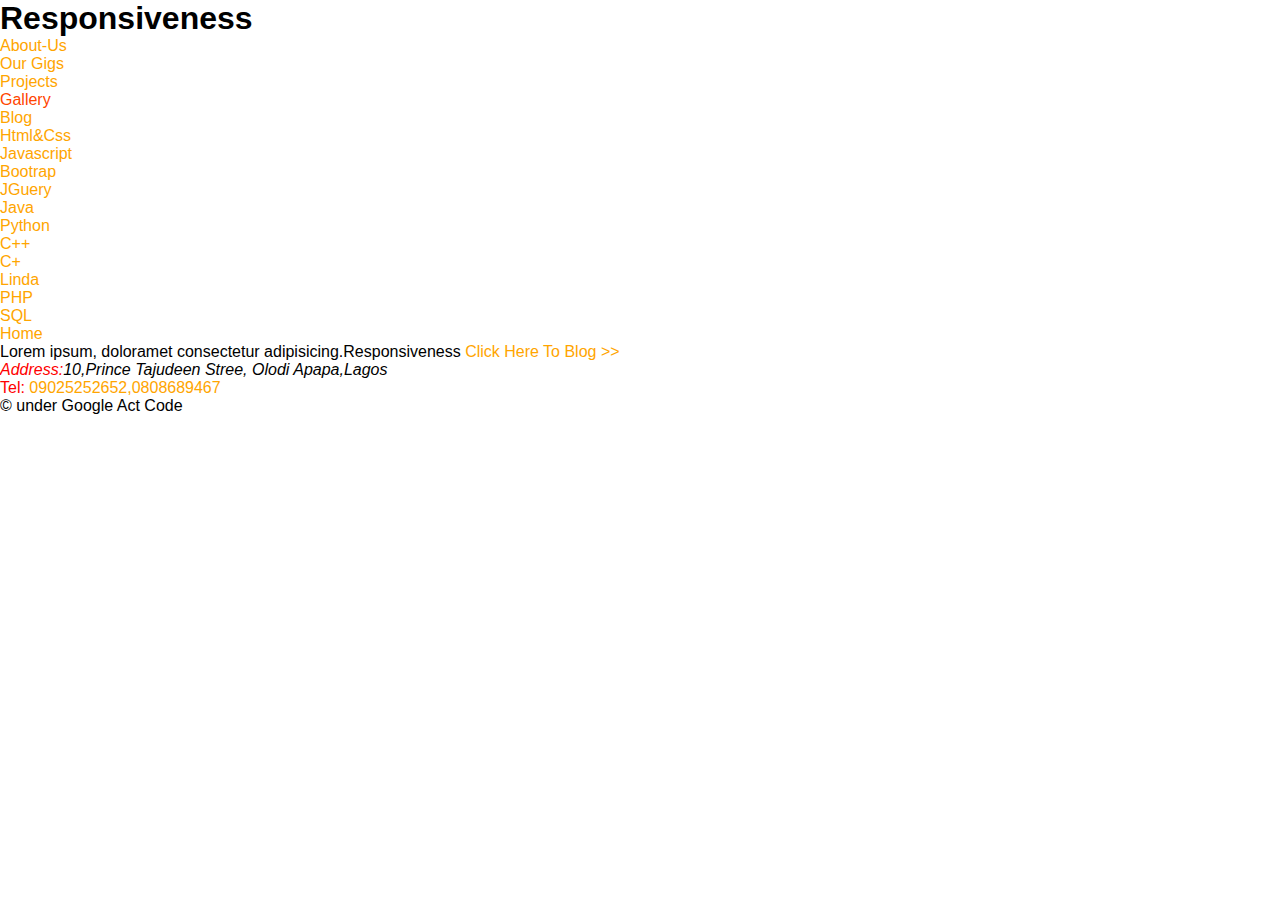
<file: ayo.html>
<!DOCTYPE html>
<html lang="en">
<head>
    <meta charset="UTF-8">
    <meta name="viewport" content="width=device-width, initial-scale=1.0">
    <link rel="stylesheet" type="text/css" href="css/index.css">
    <title>Pratical</title>
</head>
<body>
    <div class="main"><!--main div start here-->

        <div class="responsive"><!--reponsive website start here-->
            <div class="nav">
                <nav class="menu">
                    <h1>Responsiveness</h1>
                   <ul>
                       <li>
                           <a href="#">About-Us</a>
                       </li>
                       <li>
                           <a href="#">Our Gigs</a>
                        </li>
                       <li>
                           <a href="#">Projects</a>
                        </li>
                        <li>
                            <a href="">Gallery</a>
                        </li>
                        <li class="dropdown"><!--dropdown start here-->
                            <a href="#">Blog</a>
                            <div class="first"><!--first start here-->
                            <ul class="second"><!--scond start here-->
                                <li><a href="#">Html&Css</a></li>
                                <li><a href="#">Javascript</a></li>
                                <li><a href="#">Bootrap</a></li>
                                <li><a href="#">JGuery</a></li>
                                <li><a href="#">Java</a></li>
                                <li><a href="#">Python</a></li>
                                <li><a href="#">C++</a></li>
                                <li><a href="#">C+</a></li>
                                <li><a href="#">Linda</a></li>
                                <li><a href="#">PHP</a></li>
                                 <li><a href="#">SQL</a></li>
                            </ul><!--second ends here-->
                            </div><!--first ends here-->
                        </li><!--dropdown ends here-->

                        
                        <li>
                            <a href="#">Home</a>
                        </li>
                   </ul>
                </nav>
            </div>
        </div><!--reponsive website ebds here-->

        <div></div>
        <div class="center"><!--center start here-->
            <p>Lorem ipsum, doloramet consectetur adipisicing.Responsiveness <span><a href="#">Click Here To Blog &gt;&gt;</a> </span> 
    
            </p>
        </div><!--center ends here-->

        <footer><!--footer start here-->
            <div class="ftfloat">
            <address>
                <p> <span style="color: red;"> Address:</span>10,Prince Tajudeen Stree, Olodi Apapa,Lagos</p>
            </address>
            <div class="contact">
                <a href="#"><span style="color:red;" >Tel:</span> 09025252652,0808689467</a>
            </div>
            </div>
            <div class="ft"> &copy; under Google Act Code </div>
        </footer><!--footer ends here-->


    </div><!--main div ends here-->
</body>
</html>
</file>
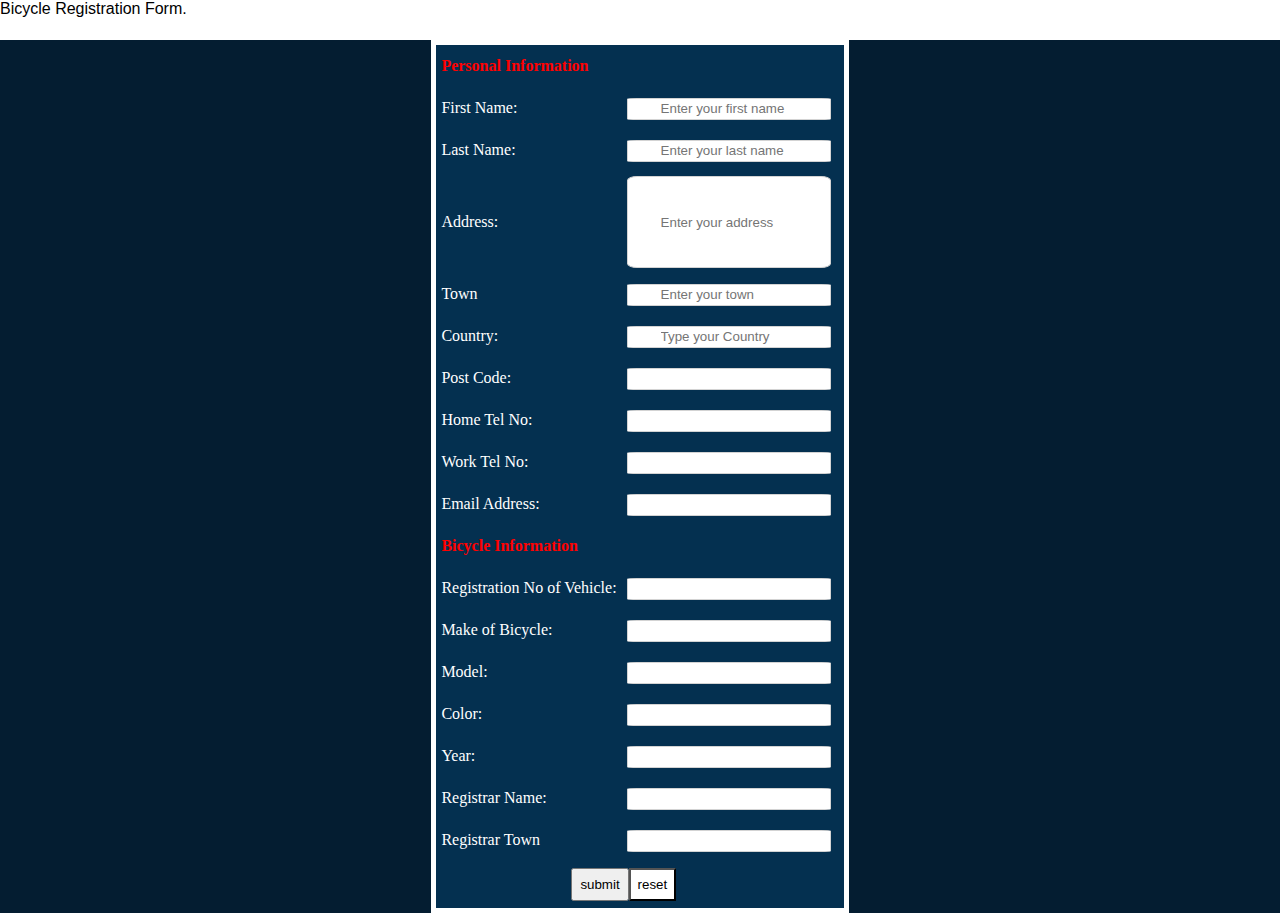
<file: Bicycleform.html>
<!DOCTYPE html>
<html lang="en">
<head>
    <meta charset="UTF-8">
    <meta name="viewport" content="width=device-width, initial-scale=1.0">
    <link rel="stylesheet" href="css/Bicycleform.css">
    <title>Bicycle Registration Form</title>
</head>
<body>
    <div class="wrapper">
        <div class="wrapper2">
        <div class="formWrapper">
            <form action="javascript: void">
                    <p class="para">Bicycle Registration Form.</p>
                    <span class="space2"></span>


                    <table>
                        <tr class="bicycle-info">
                        <td>Personal Information</td>
                        <td></td>
                        </tr>
                            <tr>
                                <td>First Name:</td>
                                <td><input type="text" id="first-name " class="name" name="name" placeholder="Enter your first name" required></td>
                            </tr>
                            <tr>
                                <td>Last Name:</td>
                                <td><input type="text" id="last-name " class="name" placeholder="Enter your last name" required></td>
                            </tr>
                            <tr>
                                <td>Address:</td>
                                <td><input type="text" id="address"class="name" name="number" placeholder="Enter your address"></td>
                            </tr>
                            <tr>
                                <td>Town</td>
                                <td> <input type="text" placeholder="Enter your town" id="town" class="name" name="name"> </td>
                            </tr>
                            <td>Country:</td>
                            <td><input type="text" placeholder="Type your Country" id="Country"class="name"> </td>
                            <tr>
                                <td>Post Code:</td>
                                <td><input type="text"  id="post-code" class="name" name="name"></td>
                            </tr>
                            <tr>
                                <td>Home Tel No:</td>
                                <td><input type="number" id="home-tel" class="name" name="number"></td>
                            </tr>
                            <tr>
                                <td>Work Tel No:</td>
                                <td><input type="number" id="work-tel" class="name" name="number"></td>
                            </tr>
                            <tr>
                                <td>Email Address:</td> 
                                <td><input type="email" id="home-tel" class="name" name="number"> </td>
                            </tr>
<!------------------------------------------------------------- -bicycle information--------------------------------------------- -->
                             <tr class="bicycle-info">
                                 <td>Bicycle Information</td>
                                 <td></td>
                             </tr>

                            <tr>
                                <td>Registration No of Vehicle:</td>
                                <td><input type="text" id="reg-veh " class="name"></td>
                            </tr>
                            <tr>
                                <td>Make of Bicycle:</td>
                                <td><input type="text" id="make of bicycle" class="name"></td>
                            </tr>
                             <tr>
                                 <td>Model:</td>
                                 <td><input type="text" id="model" class="name"></td>
                             </tr>
                            <tr>
                                <td>Color:</td>
                                <td><input type="text" id="make"  class="name"></td>
                            </tr>
                            <tr>
                                <td>Year:</td>
                                <td><input type="text" id="year" class="name"></td>
                            </tr>

                            <tr>
                                <td>Registrar Name:</td>
                                <td><input type="text" id="Re-name" class="name"></td>
                            </tr>

                            <tr>
                                <td>Registrar Town </td>
                                <td><input type="text" id="Re-town" class="name"></td>
                            </tr>

                            <tr class="submit">
                                <td><input type="submit" id="submit" value="submit"></td> 
                    
                                <td> <input type="submit" id="reset" value="reset"></td>

                            </tr>





                    
                            
                    </table>



            </form>
        </div>
        </div>
    </div>
    
</body>
</html>
</file>
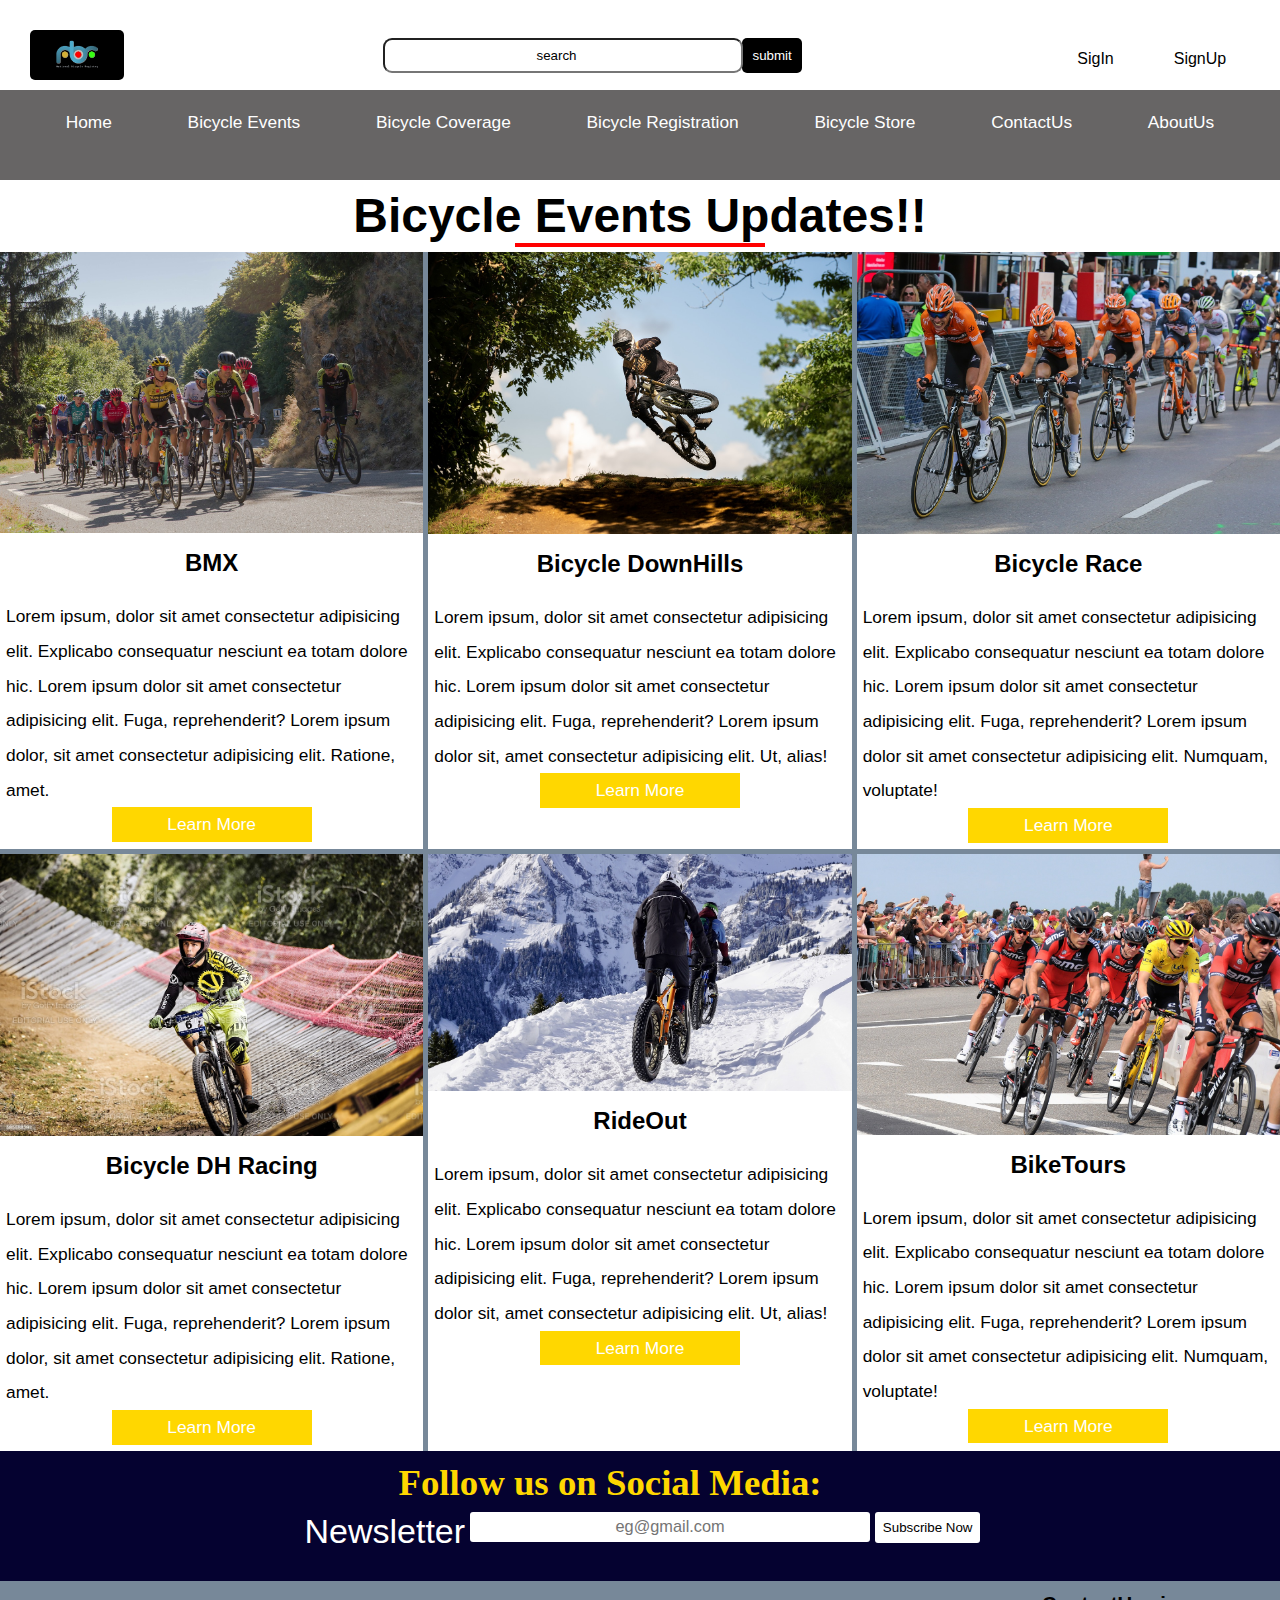
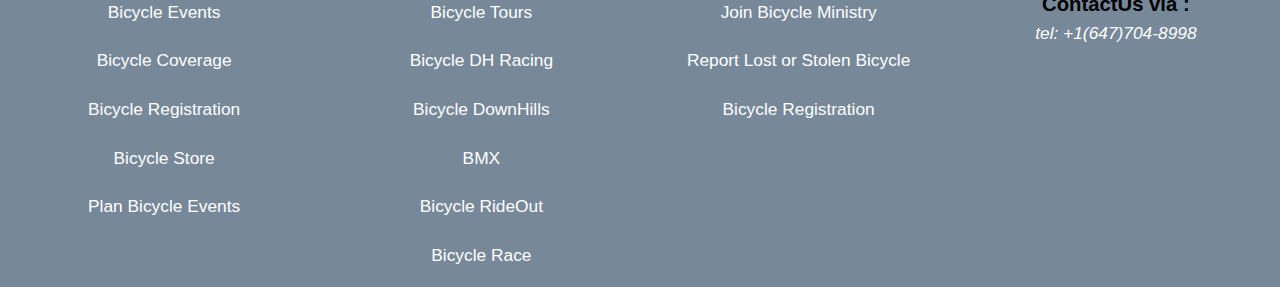
<file: bike-event.html>
<!DOCTYPE html>
<html lang="en">
<head>
    <meta charset="UTF-8">
    <meta name="viewport" content="width=device-width, initial-scale=1.0">
    <link rel="stylesheet" href="css/bike-events.css">
    <link rel="stylesheet" href="css/index.css">
    <link rel="stylesheet" href="css/indexquery.css">
    <title>Bicycle Events</title>
</head>
<body>


     <!----Header, search and sign up Section---->
     <form action="javascript:void">
        <div class="HeaderSection">
   
           <div class="HeaderDesign">
            <div class="headingtitle"> <a href="index.html">
                <img src="images/logo2.jpeg" alt="National Bicycle Register Logo">
            </a></div>
            <div class="search">
                <input type="search" id="search-space" value="search">
                <input type="Submit" id="submit" value="submit">
            </div>
              <div class="titlebtn">
                  <a href="loginform.html" id="btn1">SigIn</a>
                  <a href="CreateAccount.html" id="btn2">SignUp</a>
              </div>
           </div>
       </div>
   </form>
   
       <!----End of Header, search and sign up section--->

       <!----Menu Links-->
    <div class="topnav" id="myTopnav">
        <a href="javascript:void" class="logo2">Logo</a>
        <nav class="lists">
            <ul class="menu-lists" id="mylinks">

                <li>
                    <a href="index.html">Home</a>
                </li>

                <li>
                    <a href="javscript:void">Bicycle Events</a>
                </li>

                <li>
                    <a href="javscript:void">Bicycle Coverage</a>
                </li>

                <li>
                    <a href="Registration.html">Bicycle Registration</a>
                </li>

                <li>
                    <a href="Store.html">Bicycle Store</a>
                </li>

                <li>
                    <a href="javscript:void">ContactUs</a>
                </li>

                <li>
                    <a href="javscript:void">AboutUs</a>
                </li>
            </ul>
        </nav>
        <a href="javascript:void(0);" class="icon" onclick="myFunction()">
            <i class="fa fa-bars"></i>
          </a>
    </div>
    <!--End of menu links-->

   <!-- Bicycle Events starts here -->
            
       <div class="EventsContainer">
           <h2>Bicycle Events Updates!!</h2>
           <span class="line"></span>
       </div>

       <div class="OverallContainer">

        <div class="content-bicycle">
            <img src="images/tour1.jpg" alt="">
            <h2 class="bicycleHeading">BMX</h2>
            <span class="line2"></span>
            <p class="bicyclePara">
                Lorem ipsum, dolor sit amet consectetur adipisicing elit. Explicabo consequatur nesciunt 
                ea totam dolore hic. 
                Lorem ipsum dolor sit amet consectetur adipisicing elit. Fuga, reprehenderit?
                Lorem ipsum dolor, sit amet consectetur adipisicing elit. Ratione, amet.
                <a href="javascript:void">Learn More</a>
            </p>
        </div>

        <div class="content-bicycle">
            <img src="images/downhill.jpg" alt="">
            <h2 class="bicycleHeading">Bicycle DownHills</h2>
            <span class="line2"></span>
            <p class="bicyclePara">
                Lorem ipsum, dolor sit amet consectetur adipisicing elit. Explicabo consequatur nesciunt 
                ea totam dolore hic. 
                Lorem ipsum dolor sit amet consectetur adipisicing elit. Fuga, reprehenderit?
                Lorem ipsum dolor sit, amet consectetur adipisicing elit. Ut, alias!
                <a href="javascript:void">Learn More</a>
            </p>
        </div>

        <div class="content-bicycle">
            <img src="images/race3.jpg" alt="">
            <h2 class="bicycleHeading">Bicycle Race</h2>
            <span class="line2"></span>
            <p class="bicyclePara">
                Lorem ipsum, dolor sit amet consectetur adipisicing elit. Explicabo consequatur nesciunt 
                ea totam dolore hic. 
                Lorem ipsum dolor sit amet consectetur adipisicing elit. Fuga, reprehenderit?
                Lorem ipsum dolor sit amet consectetur adipisicing elit. Numquam, voluptate!
                <a href="javascript:void">Learn More</a>
            </p>
        </div>
        
        <div class="content-bicycle">
            <img src="images/dh-racing2.jpg" alt="">
            <h2 class="bicycleHeading">Bicycle DH Racing</h2>
            <span class="line2"></span>
            <p class="bicyclePara">
                Lorem ipsum, dolor sit amet consectetur adipisicing elit. Explicabo consequatur nesciunt 
                ea totam dolore hic. 
                Lorem ipsum dolor sit amet consectetur adipisicing elit. Fuga, reprehenderit?
                Lorem ipsum dolor, sit amet consectetur adipisicing elit. Ratione, amet.
                <a href="javascript:void">Learn More</a>
            </p>
        </div>

        <div class="content-bicycle">
            <img src="images/rideout 3.jpg" alt="">
            <h2 class="bicycleHeading">RideOut</h2>
            <span class="line2"></span>
            <p class="bicyclePara">
                Lorem ipsum, dolor sit amet consectetur adipisicing elit. Explicabo consequatur nesciunt 
                ea totam dolore hic. 
                Lorem ipsum dolor sit amet consectetur adipisicing elit. Fuga, reprehenderit?
                Lorem ipsum dolor sit, amet consectetur adipisicing elit. Ut, alias!
                <a href="javascript:void">Learn More</a>
            </p>
        </div>

        <div class="content-bicycle">
            <img src="images/tour3.jpg" alt="">
            <h2 class="bicycleHeading">BikeTours</h2>
            <span class="line2"></span>
            <p class="bicyclePara">
                Lorem ipsum, dolor sit amet consectetur adipisicing elit. Explicabo consequatur nesciunt 
                ea totam dolore hic. 
                Lorem ipsum dolor sit amet consectetur adipisicing elit. Fuga, reprehenderit?
                Lorem ipsum dolor sit amet consectetur adipisicing elit. Numquam, voluptate!
                <a href="javascript:void">Learn More</a>
            </p>
        </div>


    </div>
    <!-- end of OverallContainer -->

   <!-- Bicycle Events Ends Here -->

  
             <!-- media container -->
    <div class="media">
        <div class="socialmedia">
            <h3>Follow us on Social Media:</h3>
  
            <a href="javascript:void"> 
            <i class="fab top fa-facebook-f"></i>
            </a>
  
            <a href="javascript:void"> 
            <i class="fab top fa-twitter"></i>
            </a>
  
            <a href="javascript:void"> 
            <i class="fab top fa-whatsapp"></i>
  
            </a>
  
            <a href="javascript:void"> 
            <i class="fab top fa-instagram"></i>
            </a>
  
        </div>
  
         <div class="news">
        <p class="newsLetter">Newsletter 
            <form action="javascript:void">
            <input type="email" name="email" id="email" class="email" placeholder="eg@gmail.com">
            <input type="submit" value="Subscribe Now" class="subscribe">
          </form>
        </p>
      </div>
  
      </div>
  
      <!-- end of media container -->
  
      <!-- Footer container -->
        <div class="footer">
            <div class="footerItems">
  
              <div class="BicycleShortLinks">
                  <nav class="bottomNav">
                      <ul class="bottomLinks">
  
                        <li>
                          <a href="javscript:void">Bicycle Events</a>
                      </li>
                      
                      <li>
                          <a href="javscript:void">Bicycle Coverage</a>
                      </li> 
  
                      <li>
                          <a href="javscript:void">Bicycle Registration</a>
                      </li> 
  
                      <li>
                          <a href="javscript:void">Bicycle Store</a>
                      </li> 
  
                      <li>
                          <a href="javscript:void">Plan Bicycle Events</a>
                      </li> 
                      </ul>
                  </nav>
              </div>
              <!-- end of bottomNav -->
  
              <!-- bike bottom events -->
              <div class="bikebottomEvents">
                  <nav class="bottomevents">
                      <ul class="bottomeventslinks">
  
                          <li>
                              <a href="javascript:void">Bicycle Tours</a>
                          </li>
  
                           
                          <li>
                              <a href="javascript:void">Bicycle DH Racing</a>
                          </li>
  
                           
                          <li>
                              <a href="javascript:void">Bicycle DownHills</a>
                          </li>
  
                           
                          <li>
                              <a href="javascript:void">BMX</a>
                          </li>
  
                           
                          <li>
                              <a href="javascript:void">Bicycle RideOut</a>
                          </li>
  
                           
                          <li>
                              <a href="javascript:void">Bicycle Race</a>
                          </li>
                      </ul>
                  </nav>
              </div>
              <!-- end of bottom bike events -->
  
              <!-- forms container -->
  
              <div class="stolenBicycle">
                  <nav class="stolenList">
                      <ul class="stolenListItems">
                          <li>
                              <a href="javascript: void">Join Bicycle Ministry</a>
                          </li>
  
                          <li>
                              <a href="javascript: void">Report Lost or Stolen Bicycle</a>
                          </li>
  
                          <li>
                              <a href="javascript: void">Bicycle Registration</a>
                          </li>
                      </ul>
                  </nav>
              </div>
              <!-- end of form container -->
  
              <!-- contact us -->
              <div class="contact">
                  <h3>ContactUs via :</h3>
                  <address class="contactus">
                      
                      tel: +1(647)704-8998
                  </address>
                  <a href="javascript:void">          
                  <i class="fab bottom fa-facebook-f"></i>
              </a>
             
              <a href="javascript:void"> 
            <i class="fab bottom fa-twitter"></i>
              </a>
  
              <a href="javascript:void"> 
            <i class="fab bottom fa-whatsapp"></i>
              </a>
  
              <a href="javascript:void"> 
            <i class="fab bottom fa-instagram"></i>
              </a>
  
              </div>
            </div>
        </div>
  
      <!-- end of footer container -->
  
      <script src="javascript/index.js"></script>

           
</body>
</html>
</file>
<file: css/index.css>
a:link {
  color: orange;
  text-decoration: none;
}

a:visited {
  color: orangered;
}

a:active {
 color: green;
}

* {
    box-sizing: border-box;
   padding: 0;
   margin: 0;
}

body {
    font-family: Verdana, sans-serif, arial;
    height: 100%;
    font-size: 100%;
}

/**********Styles for Headersections  */
.HeaderSection {

  background-color: white;
  height: 90px;
  width: 100%;
  position: relative;
  line-height: 1;
}

.headingtitle{
font-size: 20px;
font-family: Arial, Helvetica, sans-serif;
font-weight: 700;
color: gold;
}

.headingtitle img {
  max-width: 100%;
  height: 50px;
  border-radius: 5px;
}

.HeaderDesign {
padding: 30px;
position: relative;
width: 100%;
display: flex;
justify-content: space-between;
align-items: center;
}

.search{
display: block;
position: relative;
}
#search-space {
width: 390px; 
height: 35px;
margin-left: 10px;
border-radius: 9px;
text-align:center;
position: relative;
outline: 0; 
}



#submit{
border-radius: 5px;
outline: 0;
height: 35px;
padding: 10px;
margin: -5px;
color: white;
background: black;
border: 0;
cursor: pointer;
}

#Search::after:hover{
  display: none;

}

.titlebtn {
display:block;
border-radius: 5px;
cursor: pointer;
}

.titlebtn #btn1{
background-color: white;
display: inline-block;
height: 35px;
color: black;
padding: 13px;
text-align: center;
width: 100px;
cursor: pointer;
font-size: 16px;
font-family: arial;
}


.titlebtn #btn1:hover {
background-color: teal;
color: white;
transition: ease 0.8 background;
}

.titlebtn #btn2{
 background-color: white;
 display: inline-block;
 height: 35px;
 color: black;
 padding: 13px;
 text-align: center;
 width: 100px;
 cursor: pointer;
 font-size: 16px;
 font-family: arial;
}

.titlebtn #btn2:hover {
background-color: teal;
color: white;
}

/******end of headersections  */


/******Menu Styles*****/
.topnav {
  position: static;
  width: 100%;
  line-height: 1.5;
  background-color: rgba(65, 63, 63, 0.8);
  font-size: 17.33px;
  font-family: arial, sans-serif;
  font-weight: normal;
  font-style: normal;
  display: block;
}

.topnav .icon {
  display: none;
}

.topnav .logo2 {
  display: none;
}

.lists {
  font-family: sans-serif;
  width: 100%;
  position: static;
}

.menu-lists {
  position: static;
  display: flex;
  height: 90px;
  justify-content: space-evenly;
  flex-wrap: nowrap;
  flex-direction: row;
  align-items: stretch;
  align-content: space-between;
  list-style-type: none;
  width: 100%;
}

.menu-lists li {
 text-align: center;
 position: static;
 margin-top: 20px;
}

.menu-lists li a {
  color: white;
  padding: 10px;
}

.menu-lists li a:hover {
  color: black;
  transition: ease inherit 0.8s;
}

/*End of menu styles*/

/*******************Image slider styles*********/
.mySlides {
    display: none;
}

img {
    vertical-align: middle;
    max-width: 100%;
}

/* Slideshow container */
.slideshow-container {
  max-width: 98%;
  position: relative;
  margin: auto;
}

/* Caption text */
.text {
  color: #f2f2f2;
  font-size: 15px;
  padding: 8px 12px;
  position: absolute;
  bottom: 8px;
  width: 100%;
  text-align: center;
}


.register-details .textHeading {
  position: absolute;
  top: -40px;
  font-family: Arial, Helvetica, sans-serif;
  font-size: 2.7em;
  display: block;
  width: 100%;
}

.register-details a {
  display: block;
  padding: 10px;
  background-color: teal;
  width: 200px;
  text-align: center;
  margin: auto;
  color: black;
}

.register-details a:hover {
  background-color: white;
  color: black;
   transition: ease background 1s;
}

/* Number text (1/3 etc) */
.numbertext {
  color: #f2f2f2;
  font-size: 12px;
  padding: 8px 12px;
  position: absolute;
  top: 0;
}

/* The dots/bullets/indicators */
.dot {
  height: 15px;
  width: 15px;
  margin: 0 2px;
  background-color: #bbb;
  border-radius: 50%;
  display: inline-block;
  transition: background-color 0.6s ease;
}

.active {
  background-color: #717171;
}

/* Fading animation */
.fade {
  -webkit-animation-name: fade;
  -webkit-animation-duration: 1.5s;
  animation-name: fade;
  animation-duration: 1.5s;
}

@-webkit-keyframes fade {
  from {opacity: .4} 
  to {opacity: 1}
}

@keyframes fade {
  from {opacity: .4} 
  to {opacity: 1}
}

/************* End of Image Slider*/

/*******Bicycle Events styles */

.BicycleEvents {
  width: 100%;
  position: static;
  display: block;
  font-size: 17px;
  font-family: Arial, Helvetica, sans-serif;
  font-style: normal;
  font-variant: normal;
  margin-top: 10px;
}

.BicycleEventsHeader {
  display: block;
  width: 50%;
  margin: auto;
  padding: 8px;
  font-family: Arial, Helvetica, sans-serif;
  position: static;
}

.header {
  text-align: center;
  font-size: 2em;
  font-family: Arial, Helvetica, sans-serif;
  position: static;
}

.BicycleEventsHeader .line {
  height: 5px;
  width: 200px;
  background-color: red;
  position: static;
  display: block;
  margin: auto;
}

.headerpara {
  text-align: center;
  color: inherit;
  padding: 5px;
  font-size: 1em;
  font-family: sans-serif;
}

.BicycleEventsLists {
  display: grid;
  grid-template-columns: repeat(6, 1fr);
  grid-template-rows: repeat(1, 1fr);
  position: relative;
  grid-gap: 4px;
  font-family: Arial, Helvetica, sans-serif;
  background-color: lightslategray;
  font-size: 18.33px;
  margin-bottom: 5px;
}

.content {
  display: block;
  text-align: center;
  background-color: white;
  font-size: 17.33px;
  font-family: sans-serif;
  position: relative;
  padding: 5px;
}

.content .heading {
  position: relative;
  font-size: 1em;
  font-family: inherit;
  font-size: 1.6em;
}

.content .line2 {
  position: relative;
  background-color: red;
  height: 3px;
  width: 100px;
  margin: auto;
  display: block;
}

.content p {
  font-size: 17px;
  font-family: sans-serif;
  line-height: 1.4;
}

.content p a {
  background-color: teal;
  display: block;
  padding: 10px;
  font-size: 15.33px;
  font-family: Arial, Helvetica, sans-serif;
  color: white;
}

.content p a:hover {
  background-color: rgb(255, 255, 255);
  text-decoration: underline;
  color: black;
  transition: background ease 1s;
}
/* end of bcycle events styles */


/******Bicycle Registration Styles */ 

.BicycleRegistration {
  display: block;
  font-family: Arial, Helvetica, sans-serif;
  font-size: 2em;
  padding: 8px;
  position: static;
  font-style: normal;
  font-variant: normal;
}

.BicycleRegistrationHeader {
  box-shadow: 2px 2px 30px rgba(167, 158, 245, 0.2);
  width: 100%;
  
}

.BicycleRegistrationHeader h2 {
  width: 700px;
  text-align: center;
  font-size: 1em;
  margin: 8px auto auto auto;
  font-family: arial;

}

.BicycleRegistrationHeader .line {
  height: 5px;
  width: 290px;
  background-color: red;
  position: relative;
  display: block;
  margin: auto; 
}

.BicycleRegistrationHeader p {
  font-size: 19.33px;
  font-family: sans-serif;
  line-height: 1.6;
}

.service{
  font-size: 26px;
}

.service-lists{
  list-style-type: none;
  font-size: 19.33px;
  position: relative;
  width: 100%;
  font-family: Arial, Helvetica, sans-serif;
  font-style: normal;
  font-variant: normal;
}

.service-lists li a {
  display: block;
  padding: 10px;
  color: green;
  text-decoration: underline;
}

.service-lists li a:hover {
  color: black;
  text-decoration: none;
  transition: ease 1s color;
}

.BicycleRegistrationHeader .info {
  background-color: teal;
  display: inline-block;
  padding: 10px;
  font-size: 15.33px;
  width: 300px;
  margin: auto;
  text-align: center;
  font-family: Arial, Helvetica, sans-serif;
  color: white; 
}

.BicycleRegistrationHeader .info:hover{
  background-color: rgb(255, 255, 255);
  text-decoration: underline;
  color: black;
  transition: background ease 1s;
}

/***************Store styles*****/

.store {
  width: 88%;
  background-color: #FFFFFF;
  box-shadow: 2px 2px 30px rgba(167, 158, 245, 0.2);
  display: flex;
  margin: 30px auto;
  flex-direction: column;
  align-items: center;
  padding: 40px 20px;
  margin-top: 20px;
  position: relative;
  background-color: white;
  border-radius: 10px;
}


.store-heading {
  margin: 20px;
  text-shadow: 2px 2px 10px rgba(0,0,0,0.2);
}

.store-heading h3 {
  font-weight: 700;
  letter-spacing: 2px;
  text-align: center;
  font-size: 2.5rem;
  color: #323543;
}

.store-heading h3::first-letter {
  color: gold;
  font-size: 2.8rem;
}

.bicycleContainer {
  display: flex;
  justify-content: center;
  align-items: center;
  flex-wrap: wrap;
  margin: 10px 0;
  width: 100%;
}

.bicycle-box {
  width: 250px;
  height: 330px;
  display: flex;
  justify-content: center;
  align-items: center;
  flex-direction: column;
  border-radius: 4px;
  position: relative;
  margin: 10px 30px;
}

.bicycle-box img {
  height: 180px;
}

.bicycle-box p {
  color: #4d4d4d70;
  font-size: 0.9rem;
  letter-spacing: 0.5px;
}

.price {
  color: #2c2c2c;
  font-family: poppins, arial, sans-serif;
  font-size: 1rem;
}

.buy-btn {
  position: absolute;
  width: 140px;
  height: 40px;
  display: flex;
  justify-content: center;
  align-items: center;
  font-family: calibri, sans-serif;
  left: 50%;
  bottom: -20px;
  transform: translateX(-50%);
  border-radius: 20px;
  color: #FFFFFF;
  background: linear-gradient(120deg, gold 20%, gold);
  display: none;
  animation: fade 0.2s;
}

.bicycle-box:hover {
  box-shadow: 2px 2px 30px rgba(0, 0, 0, 0.1);
  background-color: #FFFFFF;
  cursor: pointer;
}

.bicycle-box:hover .price {
  color: #6b60ec;
  transition: all ease 0.2s;
}

.bicycle-box:hover .buy-btn {
  display: flex;
  color: white;
}

@keyframes fade {
  0% {
    opacity: 0;
  }
  100% {
    opacity: 1;
  }
}
/********end of store styles*/

/******media styles  */
.media {
  display: block;
  width: 100%;
  position: static;
  background-color: rgba(5, 2, 48, 1);
  height: 130px;
  font-family: 'Times New Roman', Times, serif;
  font-style: normal;
  font-variant: normal;
  position: relative;
  padding: 10px 0 0 0;
}

.socialmedia {
  display: flex;
  justify-content: center;
  align-content: center;
  flex-direction: row;
  position: relative;
}

.socialmedia h3 {
  color: gold;
  font-size: 2.3em;

}

.socialmedia .top {
  position: relative;
  padding: 15px 5px 0 10px;
  font-size: 20.33px;
  color: white;
}

.news {
  display: flex;
  width: 100%;
  justify-content: center;
  align-content: center;
  font-size: 17px;
  font-family: sans-serif;
  color: white;
  padding: 8px 8px 0 8px;
}

.news .newsLetter {
  font-size: 2em;
  text-transform: capitalize;
  font-family: arial;
  padding: 0 5px 0 5px;
}

.news .email {
  width: 400px;
  height: 30px;
  border-radius: 3px;
  outline: 0;
  border: 0;
}

.news .email[placeholder] {
  text-align: center;
  font-family: arial, sans-serif;
  font-size: 16.33px;
}

.news .subscribe {
  padding: 8px;
  border-radius: 3px;
  outline: 0;
  border: 0;
  cursor: pointer;
  background-color: white;
}

.news .subscribe:hover {
  background-color: teal;
  color: white;
  transition: ease background 1s;
}
/* end of media styles */


/**** footer styles****/

.footer {
  background-color: lightslategrey;
  padding: 7px;
  color: white;
  position: relative;
  font-family: sans-serif;
  font-size: 17.33px;
  line-height: 1.6;
  text-align: center;
}

.footerItems {
  display: grid;
  grid-template-columns: repeat(4, 1fr);
  grid-template-rows: repeat(1, 1fr);
  grid-gap: 3px;
  width: 100%;
  position: relative;
}

.BicycleShortLinks {
  display: block;
  width: 100%;
  position: relative;
  font-size: 17.33px;
  font-family: sans-serif;
  line-height: 2;
}

.bottomLinks {
  display: flex;
  justify-content: center;
  align-content: center;
  align-content: center;
  flex-direction: column;
  list-style-type: none;
}

.bottomLinks li {
  position: relative;
  font-family: Roboto, sans-serif;
}

.bottomLinks li a {
  display: block;
  padding: 7px;
  color: white;
}

.bottomLinks li a:hover {
  color: teal;
  transition: ease 1s color;
}


.bikebottomEvents {
  display: block;
  width: 100%;
  position: relative;
  font-size: 17.33px;
  font-family: sans-serif;
  line-height: 2;
}

.bottomeventslinks {
  display: flex;
  justify-content: center;
  align-content: center;
  align-content: center;
  flex-direction: column;
  list-style-type: none;
}

.bottomeventslinks li {
  position: relative;
  font-family: Roboto, sans-serif;
}

.bottomeventslinks li a{
  display: block;
  padding: 7px;
  color: white;
}

.bottomeventslinks li a:hover {
  color: teal;
  transition: ease 1s color;
}

.stolenBicycle {
  display: block;
  width: 100%;
  position: relative;
  font-size: 17.33px;
  font-family: sans-serif;
  line-height: 2; 
}

.stolenListItems {
  display: flex;
  justify-content: center;
  align-content: center;
  align-content: center;
  flex-direction: column;
  list-style-type: none; 
}

.stolenListItems li {
  position: relative;
  font-family: Roboto, sans-serif;
}

.stolenListItems li a {
  display: block;
  padding: 7px;
  color: white; 
}

.stolenListItems li a:hover {
  color: teal;
  transition: ease 1s color; 
}


.contact {
  display: block;
  color: black;
  font-family: sans-serif;
}

.contactus {
  text-align: center;
  color: white;
  font-family: sans-serif;
}

.contact .bottom {
  display: block;
  padding: 8px;
  font-size: 17px;
  color: gold;
}

.contact .bottom:hover {
  color: white;
  transition: ease 1s color;
  cursor: pointer;
}
</file>
<file: css/Bicycleform.css>
*{
    margin: 0;
    padding: 0;
}
body{
    background: rgb(4, 29, 49);
}

.wrapper{
    background: transparent;
    position: relative;
    display: block;
    width: 100%;
    font-family: Arial, Helvetica, sans-serif;
}
.wrapper2{
    background: inherit;
    position: relative;
    display: block;
    width: 100%;
    font-family: Arial, Helvetica, sans-serif;
    z-index: 1;
}
.formWrapper{
    width: 100%;
    position: relative;
    font-family: Arial, Helvetica, sans-serif;
    display: block;
}

form{
    display: block;
    position: relative;
    height: auto;
    z-index: 1;

}

form p{
    background: white;
    height: 40px;
} 

.span2{
    width: 100%;
    background-color: red;
}

table{
    background: rgb(4, 48, 80);
    color: white;
    border-collapse: collapse;
    font-size: 16px;
    font-family: serif;
    border: 5px solid white;
    text-align: -webkit-center;
    margin: auto;
    position: relative;
    line-height: 2;
}

.name{
    width: 80%;
    height: 20px;
    padding-left: 33px;
    border-radius: 5%;
    outline: 0;
    border: 1px solid lightgrey;
}

tr td{
    padding: 5px;
}
.bicycle-info{
    color: red;
    font-weight: 900;
}


#submit{
    position: relative;
    left: 130px;
    padding: 7px;
}

#reset{
    padding: 7px;
    margin: 2px;
    background: white;
}

#address{
    height: 90px;
}

#submit:hover{
    background: black;
    color: white;
}

#reset:hover{
    background: black;
    color: white;
}
</file>
<file: css/bike-events.css>
/* Styles for Bicycle events ***/

.EventsContainer {
    display: inline-block;
    position: relative;
    width: 100%;
    font-size: 2em;
    margin-top: 8px;
    text-align: center;
    font-family: Arial, Helvetica, sans-serif;
    font-weight: normal;
}

.EventsContainer .line {
    background-color: red;
    height: 4px;
    margin: auto;
    width: 250px;
    position: relative;
    display: block;
}

.OverallContainer {
    display: grid;
    grid-template-columns: repeat(3, 1fr);
    grid-template-rows: repeat(1,1fr);
    margin-top: 5px;
    background-color: lightslategray;
    grid-gap: 5px;
    width: 100%;
    position: relative;
}

.content-bicycle {
    position: relative;
    display: block;
    width: 100%;
    line-height: 2;
    background-color: white;
}

.content-bicycle img {
    max-width: 100%;
    display: block;
    position: relative;
}

.content-bicycle h2 {
    text-align: center;
    color: black;
    padding: 6px;
    font-size: 1.5em;
}

.content-bicycle p {
    color: black;
    padding: 6px;
    font-size: 17.33px;
    font-weight: normal;
    font-family: Arial, Helvetica, sans-serif;
}

.content-bicycle p a {
    background-color: gold;
    display: block;
    width: 200px;
    color: white;
    margin: auto;
    text-align: center;
}

.content-bicycle p a:hover {
    background-color: white;
    color: black;
    transition: ease background 1s;
}



/* End of Styles for Bicycle events ***/

/*Media Query*/
@media (max-width: 600px) {
    .OverallContainer {
        display: grid;
        grid-template-columns: repeat(2, 1fr);
        grid-template-rows: repeat(1,1fr);
        margin-top: 5px;
        background-color: lightslategray;
        grid-gap: 5px;
        width: 100%;
        position: relative;
    } 
    
    .EventsContainer {
        display: inline-block;
        position: relative;
        width: 90%;
        font-size: 1.5em;
        margin-top: 8px;
        text-align: center;
        font-family: Arial, Helvetica, sans-serif;
        font-weight: normal;
    }
    
    .EventsContainer .line {
        background-color: red;
        height: 4px;
        margin: auto;
        width: 230px;
        position: relative;
        display: block;
    }
}

@media (max-width: 400px) {

    .OverallContainer {
        display: grid;
        grid-template-columns: repeat(1, 1fr);
        grid-template-rows: repeat(1,1fr);
        margin-top: 5px;
        background-color: lightslategray;
        grid-gap: 5px;
        width: 100%;
        position: relative;
    } 
    
    .EventsContainer {
        display: inline-block;
        position: relative;
        width: 90%;
        font-size: 1.2em;
        margin-top: 8px;
        text-align: center;
        font-family: Arial, Helvetica, sans-serif;
        font-weight: normal;
    }
    
    .EventsContainer .line {
        background-color: red;
        height: 4px;
        margin: auto;
        width: 200px;
        position: relative;
        display: block;
    }
}
</file>
<file: css/indexquery.css>
/*Media query for min- width : 1281px*/
@media (min-width: 1281px) {
 
  .HeaderSection {

    background-color: white;
    height: 90px;
    width: 100%;
    position: relative;
    line-height: 1;
  }
  
  .headingtitle{
  font-size: 20px;
  font-family: Arial, Helvetica, sans-serif;
  font-weight: 700;
  color: gold;
  }
  
  .HeaderDesign {
  padding: 30px;
  position: relative;
  width: 100%;
  display: flex;
  justify-content: space-between;
  align-items: center;
  }
  
  .search{
  display: block;
  position: relative;
  }
  #search-space {
  width: 390px; 
  height: 35px;
  margin-left: 10px;
  border-radius: 9px;
  text-align:center;
  position: relative;
  outline: 0; 
  }
  
  #submit{
  border-radius: 5px;
  outline: 0;
  height: 35px;
  padding: 10px;
  margin: -5px;
  color: white;
  background: black;
  border: 0;
  cursor: pointer;
  }
  
  .titlebtn {
  display:block;
  border-radius: 5px;
  cursor: pointer;
  }
  
  .titlebtn #btn1{
  background-color: white;
  display: inline-block;
  height: 35px;
  color: black;
  padding: 13px;
  text-align: center;
  width: 100px;
  cursor: pointer;
  font-size: 16px;
  font-family: arial;
  }
  
  
  .titlebtn #btn1:hover {
  background-color: teal;
  color: white;
  transition: ease 0.8 background;
  }
  
  .titlebtn #btn2{
   background-color: white;
   display: inline-block;
   height: 35px;
   color: black;
   padding: 13px;
   text-align: center;
   width: 100px;
   cursor: pointer;
   font-size: 16px;
   font-family: arial;
  }
  
  .titlebtn #btn2:hover {
  background-color: teal;
  color: white;
  }


}

/*media quey for devices with min-width: 1025px*/ 
@media (max-width) {

  .HeaderSection {

    background-color: white;
    height: 90px;
    width: 100%;
    position: relative;
    line-height: 1;
  }
  
  .headingtitle{
  font-size: 20px;
  font-family: Arial, Helvetica, sans-serif;
  font-weight: 700;
  color: gold;
  }
  
  .HeaderDesign {
  padding: 30px;
  position: relative;
  width: 100%;
  display: flex;
  justify-content: space-between;
  align-items: center;
  }
  
  .search{
  display: block;
  position: relative;
  }
  #search-space {
  width: 300px; 
  height: 35px;
  margin-left: 10px;
  border-radius: 9px;
  text-align:center;
  position: relative;
  outline: 0; 
  }
  
  #submit{
  border-radius: 5px;
  outline: 0;
  height: 35px;
  padding: 10px;
  margin: -5px;
  color: white;
  background: black;
  border: 0;
  cursor: pointer;
  }
  
  .titlebtn {
  display:block;
  border-radius: 5px;
  cursor: pointer;
  }
  
  .titlebtn #btn1{
  background-color: white;
  display: inline-block;
  height: 35px;
  color: black;
  padding: 13px;
  text-align: center;
  width: 100px;
  cursor: pointer;
  font-size: 16px;
  font-family: arial;
  }
  
  
  .titlebtn #btn1:hover {
  background-color: teal;
  color: white;
  transition: ease 0.8 background;
  }
  
  .titlebtn #btn2{
   background-color: white;
   display: inline-block;
   height: 35px;
   color: black;
   padding: 13px;
   text-align: center;
   width: 100px;
   cursor: pointer;
   font-size: 16px;
   font-family: arial;
  }
  
  .titlebtn #btn2:hover {
  background-color: teal;
  color: white;
  }

}

/*Media query for max-width of 1280px*/

@media (max-width: 1280px) {

  .HeaderSection {

    background-color: white;
    height: 90px;
    width: 100%;
    position: relative;
    line-height: 1;
  }
  
  .headingtitle{
  font-size: 20px;
  font-family: Arial, Helvetica, sans-serif;
  font-weight: 700;
  color: gold;
  }
  
  .HeaderDesign {
  padding: 30px;
  position: relative;
  width: 100%;
  display: flex;
  justify-content: space-between;
  align-items: center;
  }
  
  .search{
  display: block;
  position: relative;
  }
  #search-space {
  width: 370px; 
  height: 35px;
  margin-left: 10px;
  border-radius: 9px;
  text-align:center;
  position: relative;
  outline: 0; 
  }
  
  #submit{
  border-radius: 5px;
  outline: 0;
  height: 35px;
  padding: 10px;
  margin: -5px;
  color: white;
  background: black;
  border: 0;
  cursor: pointer;
  }
  
  .titlebtn {
  display:block;
  border-radius: 5px;
  cursor: pointer;
  }
  
  .titlebtn #btn1{
  background-color: white;
  display: inline-block;
  height: 35px;
  color: black;
  padding: 13px;
  text-align: center;
  width: 100px;
  cursor: pointer;
  font-size: 16px;
  font-family: arial;
  }
  
  
  .titlebtn #btn1:hover {
  background-color: teal;
  color: white;
  transition: ease 0.8 background;
  }
  
  .titlebtn #btn2{
   background-color: white;
   display: inline-block;
   height: 35px;
   color: black;
   padding: 13px;
   text-align: center;
   width: 100px;
   cursor: pointer;
   font-size: 16px;
   font-family: arial;
  }
  
  .titlebtn #btn2:hover {
  background-color: teal;
  color: white;
  }

}


/*media for devices with 1024px*/ 
@media (max-width: 1024px) {

  .HeaderSection {

    background-color: white;
    height: 90px;
    width: 100%;
    position: relative;
    line-height: 1;
  }
  
  .headingtitle{
  font-size: 20px;
  font-family: Arial, Helvetica, sans-serif;
  font-weight: 700;
  color: gold;
  }
  
  .HeaderDesign {
  padding: 30px;
  position: relative;
  width: 100%;
  display: flex;
  justify-content: space-between;
  align-items: center;
  }
  
  .search{
  display: block;
  position: relative;
  }
  #search-space {
  width: 370px; 
  height: 35px;
  margin-left: 10px;
  border-radius: 9px;
  text-align:center;
  position: relative;
  outline: 0; 
  }
  
  #submit{
  border-radius: 5px;
  outline: 0;
  height: 35px;
  padding: 10px;
  margin: -5px;
  color: white;
  background: black;
  border: 0;
  cursor: pointer;
  }
  
  .titlebtn {
  display:block;
  border-radius: 5px;
  cursor: pointer;
  }
  
  .titlebtn #btn1{
  background-color: white;
  display: inline-block;
  height: 35px;
  color: black;
  padding: 13px;
  text-align: center;
  width: 100px;
  cursor: pointer;
  font-size: 16px;
  font-family: arial;
  }
  
  
  .titlebtn #btn1:hover {
  background-color: teal;
  color: white;
  transition: ease 0.8 background;
  }
  
  .titlebtn #btn2{
   background-color: white;
   display: inline-block;
   height: 35px;
   color: black;
   padding: 13px;
   text-align: center;
   width: 100px;
   cursor: pointer;
   font-size: 16px;
   font-family: arial;
  }
  
  .titlebtn #btn2:hover {
  background-color: teal;
  color: white;
  }
}





/*media for devices with min-width: 768px*/
@media (min-width: 768px) {

  .HeaderSection {

    background-color: white;
    height: 90px;
    width: 100%;
    position: relative;
    line-height: 1;
  }
  
  .headingtitle{
  font-size: 20px;
  font-family: Arial, Helvetica, sans-serif;
  font-weight: 700;
  color: gold;
  }
  
  .HeaderDesign {
  padding: 30px;
  position: relative;
  width: 100%;
  display: flex;
  justify-content: space-between;
  align-items: center;
  }
  
  .search{
  display: block;
  position: relative;
  }
  #search-space {
  width: 360px; 
  height: 35px;
  margin-left: 10px;
  border-radius: 9px;
  text-align:center;
  position: relative;
  outline: 0; 
  }
  
  #submit{
  border-radius: 5px;
  outline: 0;
  height: 35px;
  padding: 10px;
  margin: -5px;
  color: white;
  background: black;
  border: 0;
  cursor: pointer;
  }
  
  .titlebtn {
  display:block;
  border-radius: 5px;
  cursor: pointer;
  }
  
  .titlebtn #btn1{
  background-color: white;
  display: inline-block;
  height: 35px;
  color: black;
  padding: 13px;
  text-align: center;
  width: 100px;
  cursor: pointer;
  font-size: 16px;
  font-family: arial;
  }
  
  
  .titlebtn #btn1:hover {
  background-color: teal;
  color: white;
  transition: ease 0.8 background;
  }
  
  .titlebtn #btn2{
   background-color: white;
   display: inline-block;
   height: 35px;
   color: black;
   padding: 13px;
   text-align: center;
   width: 100px;
   cursor: pointer;
   font-size: 16px;
   font-family: arial;
  }
  
  .titlebtn #btn2:hover {
  background-color: teal;
  color: white;
  }

  .BicycleEventsLists {
    display: grid;
    grid-template-columns: repeat(3, 1fr);
    grid-template-rows: repeat(1, 1fr);
    position: relative;
    grid-gap: 4px;
    font-family: Arial, Helvetica, sans-serif;
    background-color: lightslategray;
    font-size: 18.33px;
    margin-bottom: 5px;
  }


}

/*media query for 1000px devices*/

@media (max-width: 1000px) {

.news .newsLetter {
  font-size: 2.0em;
  text-transform: capitalize;
  font-family: arial;
  color: gold;
  
}

.topnav .icon {
  display: block;
}

.topnav .logo2 {
  display: none;
}

}

/*end of 1000px devices*/


/*media for min-width of :481px  and max-width: 767*/

@media(min-width:481px) and (max-width: 767px) {
  .BicycleEventsLists {
    display: grid;
    grid-template-columns: repeat(2, 1fr);
    grid-template-rows: repeat(1, 1fr);
    position: relative;
    grid-gap: 4px;
    font-family: Arial, Helvetica, sans-serif;
    background-color: lightslategray;
    font-size: 18.33px;
    margin-bottom: 5px;
  }

  .HeaderSection {

    background-color: white;
    height: 90px;
    width: 100%;
    position: relative;
    line-height: 1;
  }
  
  .headingtitle{
  font-size: 20px;
  font-family: Arial, Helvetica, sans-serif;
  font-weight: 700;
  color: gold;
  display: none;
  }
  
  .HeaderDesign {
  padding: 30px;
  position: relative;
  width: 100%;
  display: flex;
  justify-content: space-between;
  align-items: center;
  }
  
  .search{
  display: block;
  position: relative;
  }
  #search-space {
  width: 300px; 
  height: 35px;
  margin-left: 10px;
  border-radius: 9px;
  text-align:center;
  position: relative;
  outline: 0; 
  }
  
  #submit{
  border-radius: 5px;
  outline: 0;
  height: 35px;
  padding: 10px;
  margin: -5px 5px -5px -5px;
  color: white;
  background: black;
  border: 0;
  cursor: pointer;
  }
}

/*media for 800px devices*/
@media(max-width: 800px) {

  .headingtitle{
    font-size: 20px;
    font-family: Arial, Helvetica, sans-serif;
    font-weight: 700;
    color: gold;
    display: none;
    }
    
    .HeaderDesign {
    padding: 30px;
    position: relative;
    width: 100%;
    display: flex;
    justify-content: space-between;
    align-items: center;
    }
    
    .search{
    display: block;
    position: relative;
    }
    #search-space {
    width: 450px; 
    height: 37px;
    margin-left: 7px;
    border-radius: 9px;
    text-align:center;
    position: relative;
    outline: 0; 
    }
    
    #submit{
    border-radius: 5px;
    outline: 0;
    height: 35px;
    padding: 10px;
    margin: -5px;
    color: white;
    background: black;
    border: 0;
    cursor: pointer;
    }
    

  .BicycleRegistrationHeader {
    box-shadow: 2px 2px 30px rgba(167, 158, 245, 0.2);
    width: 90%;
    margin: auto;
    
  }

  .BicycleEventsHeader {
    display: block;
    width: 60%;
    margin: auto;
    padding: 8px;
    font-family: Arial, Helvetica, sans-serif;
  }
  
  .BicycleEventsLists {
    display: grid;
    grid-template-columns: repeat(3, 1fr);
    grid-template-rows: repeat(1, 1fr);
    position: relative;
    grid-gap: 4px;
    font-family: Arial, Helvetica, sans-serif;
    background-color: lightslategray;
    font-size: 18.33px;
    margin-bottom: 5px;
  }

  .topnav {
    overflow: hidden;
    background-color: rgba(14, 5, 92, 0.932);
    position: relative;
  }

  .topnav #mylinks {
    display: none;
    height: 450px;
  }

  .topnav a {
    color: white;
    padding: 14px 16px;
    text-decoration: none;
    font-size: 17px;
    display: block;
  }

  .topnav a.icon {
    background: black;
    display: block;
    position: absolute;
    right: 0;
    top: 0;
  }

  .topnav a:hover {
    background-color: #ddd;
    color: black;
  }

  .logo2 {
    background-color: red;
    color: white;
  }
  
  .topnav .icon {
    display: block;
  }
  
  .topnav .logo2 {
    display: block;
  }
}

/*end of 800px devices*/

/*media for 600px devices*/

@media (max-width:600px) {


  .headingtitle{
    font-size: 20px;
    font-family: Arial, Helvetica, sans-serif;
    font-weight: 700;
    color: gold;
    display: none;
    }

  #search-space {
  width: 280px; 
  height: 37px;
  margin-left: 7px;
  border-radius: 9px;
  text-align:center;
  position: relative;
  outline: 0; 
  
  }
.topnav {
  overflow: hidden;
  background-color: #333;
  position: relative;
}

.topnav #myLinks {
  display: none;
}

.topnav a {
  color: white;
  padding: 14px 16px;
  text-decoration: none;
  font-size: 17px;
  display: block;
}

.topnav a.icon {
  background: black;
  display: block;
  position: absolute;
  right: 0;
  top: 0;
}

.topnav a:hover {
  background-color: #ddd;
  color: black;
}

.active {
  background-color: #4CAF50;
  color: white;
}

.topnav .icon {
  display: block;
}

.topnav .logo2 {
  display: block;
}


.BicycleEventsLists {
  display: grid;
  grid-template-columns: repeat(2, 1fr);
  grid-template-rows: repeat(1, 1fr);
  position: relative;
  grid-gap: 3px;
  font-family: Arial, Helvetica, sans-serif;
  background-color: lightslategray;
  font-size: 16.33px;
  margin-bottom: 5px;
}
}

/*media for 750px devices*/
@media(max-width: 750px) {
  .headingtitle{
    font-size: 20px;
    font-family: Arial, Helvetica, sans-serif;
    font-weight: 700;
    color: gold;
    display: none;
    }

  #search-space {
  width: 280px; 
  height: 37px;
  margin-left: 7px;
  border-radius: 9px;
  text-align:center;
  position: relative;
  outline: 0; 
  
  }
}


/*media for screen 500px media*/

@media (max-width: 500px) {

  .search{
    display: block;
    position: relative;
    }
    #search-space {
    width: 300px; 
    height: 35px;
    margin-left: 10px;
    border-radius: 9px;
    text-align:center;
    position: relative;
    outline: 0; 
    }
    
    #submit{
    border-radius: 5px;
    outline: 0;
    height: 35px;
    padding: 10px;
    margin: -5px 5px -5px -5px;
    color: white;
    background: black;
    border: 0;
    cursor: pointer;
    }
  }
  
  /*media for 800px devices*/
  @media(max-width: 800px) {
  
    .headingtitle{
      font-size: 20px;
      font-family: Arial, Helvetica, sans-serif;
      font-weight: 700;
      color: gold;
      display: none;
      }
      
      .HeaderDesign {
      padding: 30px;
      position: relative;
      width: 100%;
      display: flex;
      justify-content: space-between;
      align-items: center;
      }
      
      .search{
      display: flex;
      position: relative;
      justify-content: space-evenly;
      align-items: center;
      margin-left: 0;
      width: 290px;
      }
      #search-space {
      width: 280px; 
      height: 37px;
      /* margin-left: 7px; */
      border-radius: 9px;
      text-align:center;
      position: relative;
      outline: 0; 
      }
      
      #submit{
      border-radius: 5px;
      outline: 0;
      height: 35px;
      margin-left: 5px;
      color: white;
      background: black;
      border: 0;
      cursor: pointer;
      }

      .titlebtn {
        display: flex;
      }

      .titlebtn #btn1{
        background-color: white;
        display: inline-block;
        height: 35px;
        color: black;
        padding: 13px;
        text-align: center;
        width:80px;
      }
        
  .topnav a {
    color: white;
    padding: 14px 16px;
    text-decoration: none;
    font-size: 17px;
    display: block;
  }


.BicycleEventsHeader {
  display: block;
  width: 70%;
  margin: auto;
  padding: 8px;
  font-family: Arial, Helvetica, sans-serif;
  position: static;
}

.header {
  text-align: center;
  font-size: 1.6em;
  font-family: Arial, Helvetica, sans-serif;
  position: static;
}

.BicycleEventsHeader .line {
  height: 5px;
  width: 200px;
  background-color: red;
  position: static;
  display: block;
  margin: auto;
}

.headerpara {
  text-align: center;
  color: inherit;
  padding: 5px;
  font-size: 0.7em;
  font-family: sans-serif;
}

.BicycleEventsLists {
  display: grid;
  grid-template-columns: repeat(2, 1fr);
  grid-template-rows: repeat(1, 1fr);
  position: relative;
  grid-gap: 3px;
  font-family: Arial, Helvetica, sans-serif;
  background-color: lightslategray;
  font-size: 16.33px;
  margin-bottom: 5px;
}
 
.BicycleRegistration {

  font-size: 1.5em;

}

.BicycleRegistrationHeader h2 {
  width: 100%;
  text-align: center;
  font-size: 1em;
  margin: 8px auto auto auto;
  font-family: arial;

}

.BicycleRegistrationHeader .line {
  height: 5px;
  width: 190px;
  background-color: red;
  position: relative;
  display: block;
  margin: auto; 
}

.media {
  height: 50px;
}

.socialmedia .top {
  position: relative;
  padding: 8px 5px 0 10px;
  font-size: 20.33px;
  color: white;
}

.socialmedia h3 {
  color: gold;
  font-size: 1.3em;
}

.news {
  display: none;
}

.footerItems {
  display: grid;
  grid-template-columns: repeat(2, 1fr);
  grid-template-rows: repeat(1, 1fr);
  grid-gap: 2px;
  width: 100%;
  position: relative;
}

}


/*media query for min-width: 320px and max-width: 480px*/

@media(min-width: 320px) and (max-width: 480px){

  .headingtitle{
    font-size: 20px;
    font-family: Arial, Helvetica, sans-serif;
    font-weight: 700;
    color: gold;
    display: none;
    }

  #search-space {
  width: 350px; 
  height: 37px;
  margin-left: 7px;
  border-radius: 9px;
  text-align:center;
  position: relative;
  outline: 0; 
  
  }

  
.BicycleEventsLists {
  display: grid;
  grid-template-columns: repeat(2, 1fr);
  grid-template-rows: repeat(1, 1fr);
  position: relative;
  grid-gap: 3px;
  font-family: Arial, Helvetica, sans-serif;
  background-color: lightslategray;
  font-size: 16.33px;
  margin-bottom: 5px;
}
}
 






/* Image slider query for 300px  */

/* On smaller screens, decrease text size */
@media only screen and (max-width: 400px) {
    .text {font-size: 11px}

    .search{
      display: flex;
      position: relative;
      justify-content: space-evenly;
      align-items: center;
      margin-left: 0;
      width: 290px;
      }
      #search-space {
      width: 160px; 
      height: 37px;
      border-radius: 9px;
      text-align:center;
      position: relative;
      outline: 0; 
      }
      
      #submit{
      border-radius: 5px;
      outline: 0;
      height: 35px;
      margin-left: 5px;
      color: white;
      background: black;
      border: 0;
      cursor: pointer;
      }

      .titlebtn {
        display: flex;
      }

      .titlebtn #btn1{
        background-color: white;
        display: inline-block;
        height: 35px;
        color: black;
        padding: 13px;
        text-align: center;
        width:60px;
      }
  }

  /* media screen for 350px */ 
  @media(max-width: 350px) {
    .search{
      display: flex;
      position: relative;
      justify-content: space-evenly;
      align-items: center;
      margin-left: 0;
      width: 290px;
      }
      #search-space {
      width: 280px; 
      height: 37px;
      /* margin-left: 7px; */
      border-radius: 9px;
      text-align:center;
      position: relative;
      outline: 0; 
      }
      
      #submit{
      border-radius: 5px;
      outline: 0;
      height: 35px;
      margin-left: 5px;
      color: white;
      background: black;
      border: 0;
      cursor: pointer;
      }

      .titlebtn {
        display: none;
      }

      .BicycleEventsLists {
        display: grid;
        grid-template-columns: repeat(1, 1fr);
        grid-template-rows: repeat(1, 1fr);
        position: relative;
        grid-gap: 4px;
        font-family: Arial, Helvetica, sans-serif;
        background-color: lightslategray;
        font-size: 18.33px;
        margin-bottom: 5px;
      }

      .text {
        display: none;
      }
      

      .header {
        text-align: center;
        font-size: 1em;
        font-family: Arial, Helvetica, sans-serif;
        position: static;
      }

      .socialmedia h3 {
        color: gold;
        font-size: 1.0em;
      
      }
  }


  /*****Registration Css page Query*/
  @media (max-width: 600px) and (max-width: 500px) {
    .mainHeading {
      text-align: center;
      font-size: 1.4em;
      font-family: Arial, Helvetica, sans-serif;
      font-style: normal;
      font-variant: normal;
  }
  }
</file>
